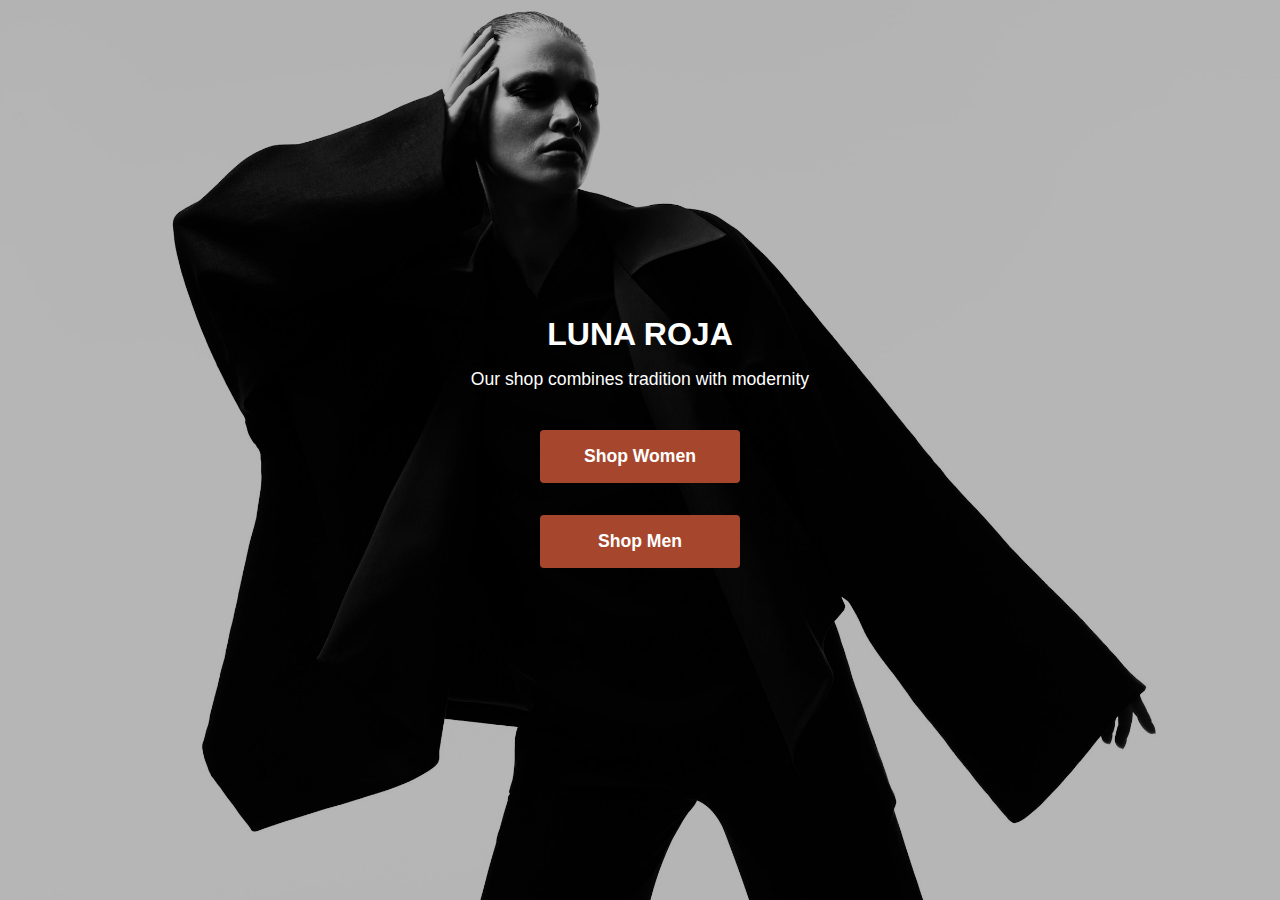
<file: Q1/index.html>
<html>
  <head>
    <meta charset="UTF-8" />
    <meta name="viewport" content="width=device-width, initial-scale=1.0" />
    <title>Luna Roja</title>
    <meta
      name="description"
      content="Our shop combines tradition with modernity"
    />
    <link rel="stylesheet" href="./styles.css" />
    <script src="script.js" defer></script>
  </head>
  <body>
    <section class="hero">
      <div class="hero-overlay"></div>
      <div class="hero-text">
        <h1>LUNA ROJA</h1>
        <p>Our shop combines tradition with modernity</p>
        <button data-cta="Shop Women">Shop Women</button>
        <button data-cta="Shop Men">Shop Men</button>
      </div>
    </section>
  </body>
</html>
</file>
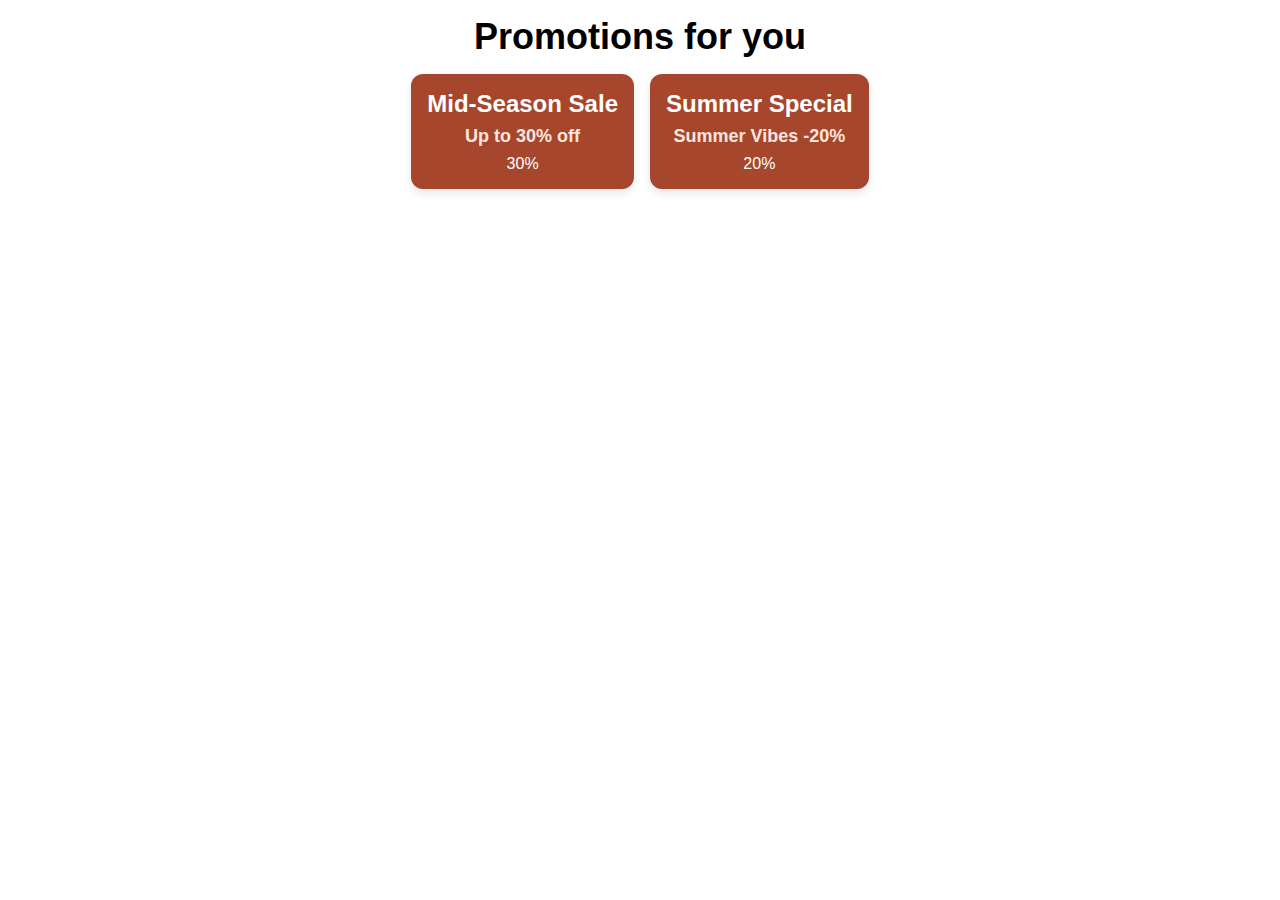
<file: Q2/index.html>
<html data-region="EU">
  <head>
    <link rel="stylesheet" href="./styles.css" />
    <link rel="stylesheet" href="../variables.css" />
    <script src="script.js" defer></script>
  </head>
  <body>
    <h1>Promotions for you</h1>
    <div id="promotions-container"></div>
  </body>
</html>
</file>
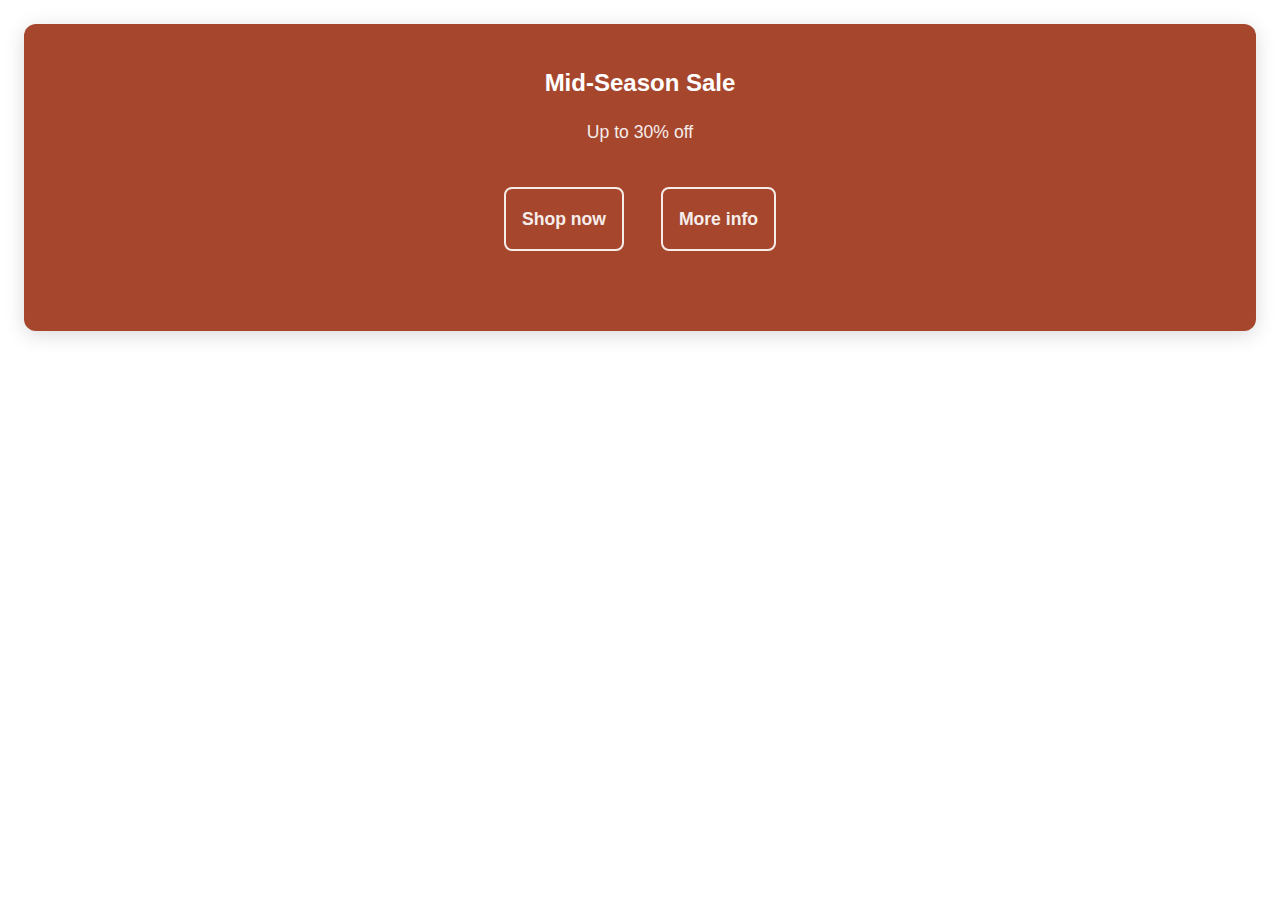
<file: Q3/index.html>
<html data-country="IT">
  <head>
    <meta charset="UTF-8" />
    <meta name="viewport" content="width=device-width, initial-scale=1.0" />
    <link rel="stylesheet" href="./styles.css" />
    <link rel="stylesheet" href="../variables.css" />
    <script type="module" src="./scripts/index.js"></script>
  </head>
  <body>
    <div id="banner-container"></div>
  </body>
</html>
</file>
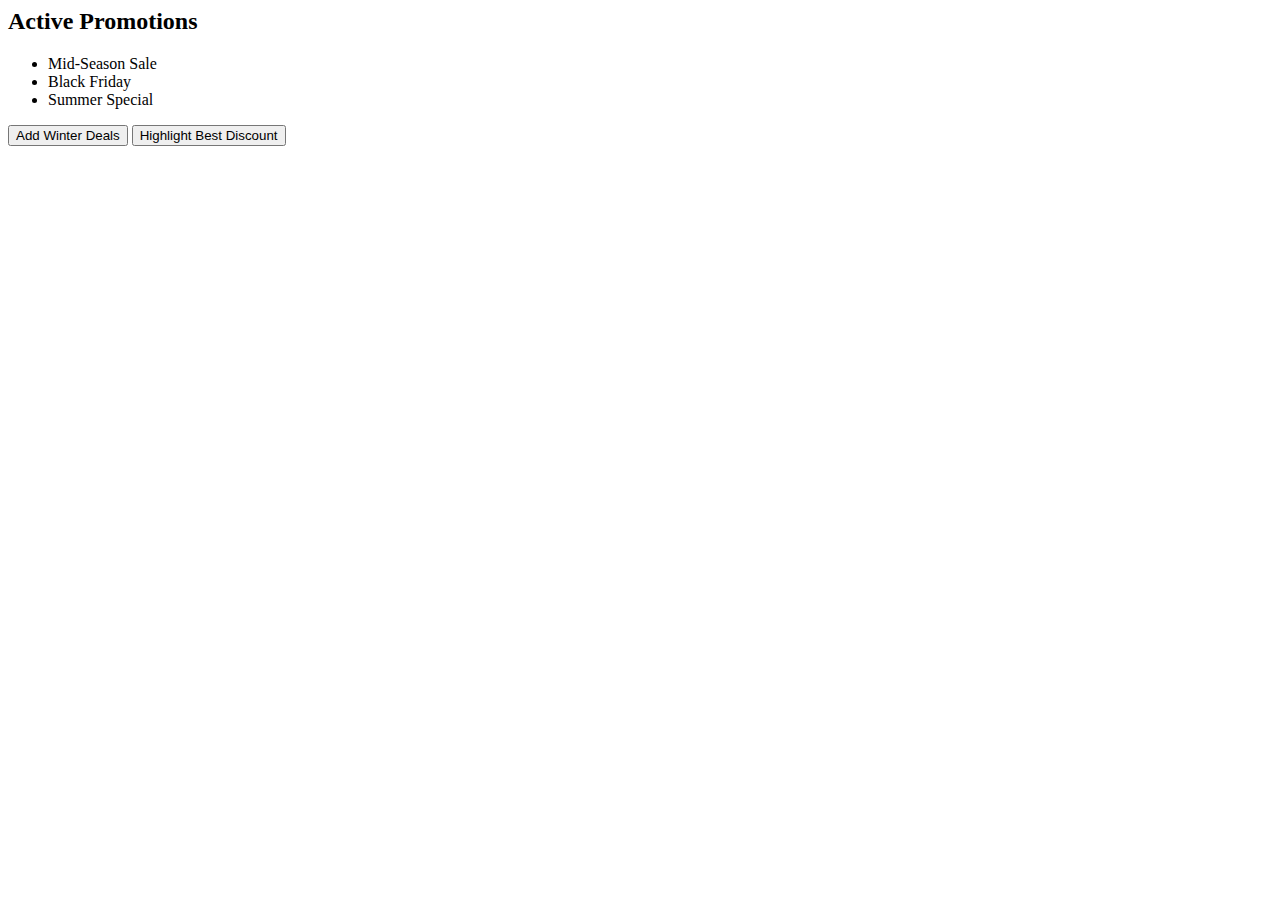
<file: Q4/index.html>
<html>
  <head>
    <meta charset="UTF-8" />
    <meta name="viewport" content="width=device-width, initial-scale=1.0" />
    <link rel="stylesheet" href="./styles.css" />
    <script type="module" src="./scripts/index.js"></script>
  </head>
  <body>
    <section>
      <div id="promo-container">
        <h2>Active Promotions</h2>
        <ul id="promotions">
          <li data-discount="30">Mid-Season Sale</li>
          <li data-discount="50">Black Friday</li>
          <li data-discount="20">Summer Special</li>
        </ul>
        <button id="add">Add Winter Deals</button>
        <button id="highlight">Highlight Best Discount</button>
      </div>
    </section>
  </body>
</html>
</file>
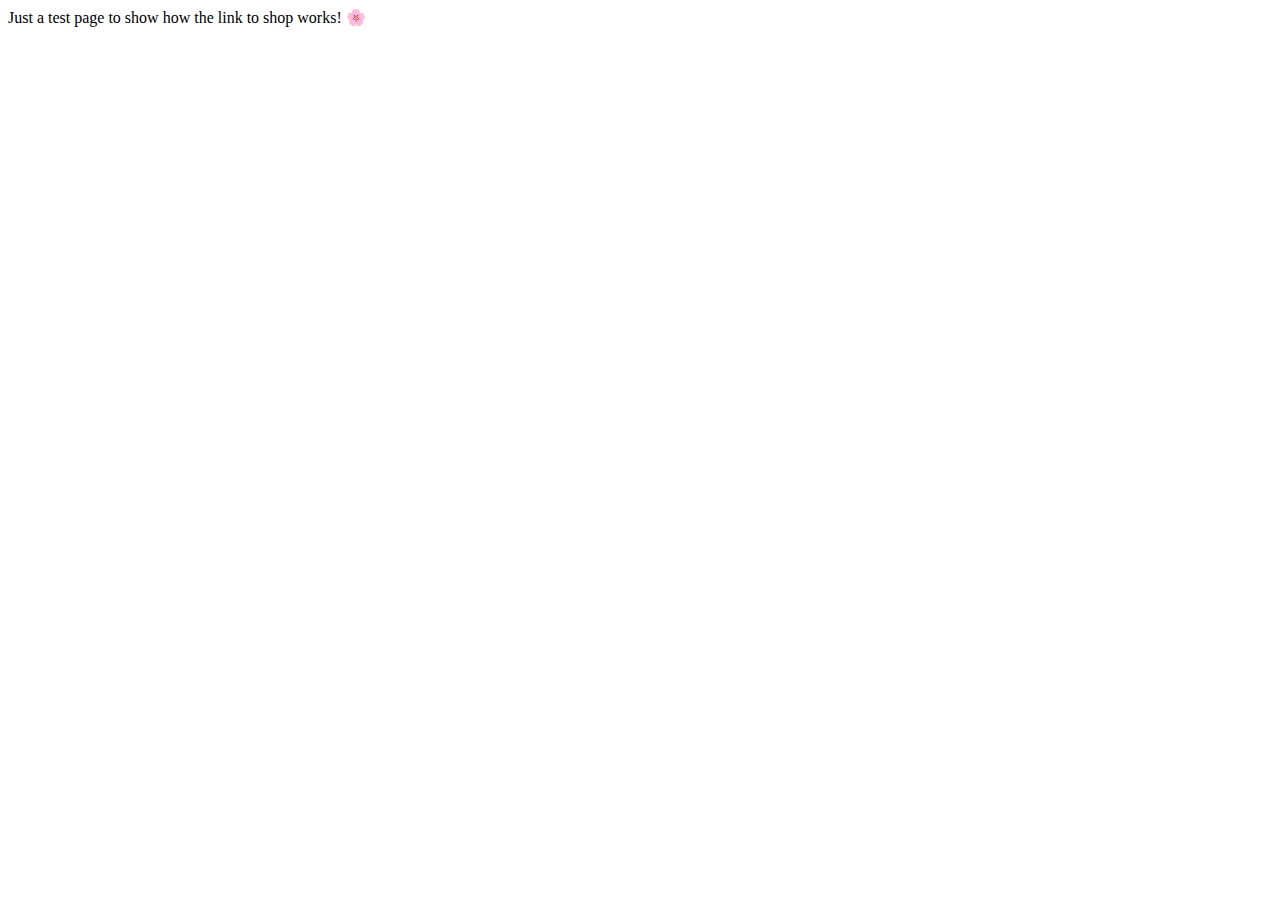
<file: Q3/it/sale.html>
<html>
  <head>
    <meta charset="UTF-8" />
    <meta name="viewport" content="width=device-width, initial-scale=1.0" />
  </head>
  <body>
    <p>Just a test page to show how the link to shop works! 🌸</p>
  </body>
</html>
</file>
<file: Q1/styles.css>
:root {
  --color-primary: #a6472d;
  --color-secondary: #d5461e;
  --color-text: white;
  --color-overlay:rgba(0, 0, 0, 0.288);

  --font-size-title: 2rem;
  --font-size-text: 1.1rem;

  --spacing-small: 16px;
  --spacing-medium: 24px;
  --spacing-large: 40px;

  --radius-small: 4px;
  
  --font-weight-semibold: 600;
}

* {
    margin: 0;
    padding: 0;
    box-sizing: border-box;
  }

  body,
  html {
    height: 100%;
    font-family: Arial, sans-serif;
  }

  .hero {
    width: 100%;
    height: 100vh;
    background: url("./assets/malicki-m-beser.jpg")
      center/cover no-repeat;
    display: flex;
    justify-content: center;
    align-items: center;
  }

  .hero-overlay {
    position: absolute;
    top: 0;
    left: 0;
    width: 100%;
    height: 100%;
    background-color: var(--color-overlay);
    z-index: 1;
  }


  .hero-text {
    position: relative; 
    z-index: 2;
    color: var(--color-text);
    text-align: center;
    max-width: 500px;
    padding: var(--spacing-large);
  }
  .hero-text h1 {
    font-size: var(--font-size-title);
    margin-bottom: var(--spacing-small);
  }

  .hero-text p {
    font-size: var(--font-size-text);
    margin-bottom: var(--spacing-medium);
  }

  .hero-text button {
    margin: var(--spacing-small);
    padding: var(--spacing-small) var(--spacing-medium);
    border: none;
    border-radius: var(--radius-small);
    background-color: var(--color-primary);
    color: var(--color-text);
    font-size: var(--font-size-text);
    font-weight: var(--font-weight-semibold);
    min-width: 200px;
    cursor: pointer;
  }

  .hero-text button:hover {
  background-color: var(--color-secondary);
  transform: scale(1.03);
  opacity: 0.95;
}

  @media (max-width: 767px) {
    .hero {
      align-items: flex-end;
      padding-bottom: var(--spacing-large);
      
    }
  }
</file>
<file: Q2/styles.css>
* {
  margin: 0;
  padding: 0;
  box-sizing: border-box;
  font-family: Arial, sans-serif;
}

h1 {
  margin-top: var(--card-margin);
  font-size: var(--font-size-h1);
  text-align: center;
}

h2 {
  font-size: var(--font-size-h2);
}

#promotions-container {
  padding: var(--card-padding);
  display: flex;
  justify-content: center;
  flex-wrap: wrap;
  gap: var(--card-margin);
}

.promotion-card {
  text-align: center;
  background-color: var(--color-primary);
  color: var(--color-text);
  padding: var(--card-padding);
  border-radius: var(--card-radius);
  box-shadow: var(--card-shadow);
  cursor: pointer;
  transition: background-color 0.2s, transform 0.2s;
}

.promotion-card h2 {
  font-size: var(--font-size-card-h2);
  margin-bottom: var(--card-gap);
}

.promotion-card h3 {
  color: var(--color-text-secondary);
  font-size: var(--font-size-card-h3);
  margin-bottom: var(--card-gap);
}

.promotion-card:hover {
  background-color: var(--color-secondary);
}
</file>
<file: variables.css>
:root {
  --color-primary: #a6472d;
  --color-secondary: #d5461e;
  --color-text: #fff;
  --color-text-secondary: #ffe5de;
  --color-overlay: rgba(0, 0, 0, 0.288);

  --spacing-small: 1rem;  
  --spacing-medium: 1.5rem; 
  --spacing-large: 2.5rem; 
  --card-padding: var(--spacing-small);
  --card-margin: var(--spacing-small);
  --card-gap: 0.5rem;


  --radius-small: 0.25rem; 
  --card-radius: 0.75rem; 


  --card-shadow: 0 0.25rem 0.5rem rgba(0, 0, 0, 0.1);


  --font-size-h1: 2.25rem;
  --font-size-h2: 1.875rem;
  --font-size-card-h2: 1.5rem;
  --font-size-card-h3: 1.125rem;
  --font-size-title: 2rem;
  --font-size-text: 1.1rem;

  --font-weight-semibold: 600;
}
</file>
<file: Q3/styles.css>
* {
  margin: 0;
  padding: 0;
  box-sizing: border-box;
}

body {
  font-family: Arial, sans-serif;
  line-height: 1.6;
}
#promo-banner {
  background: var(--color-primary);
  color: var(--color-text);
  padding: var(--spacing-large);
  margin: var(--spacing-medium);
  border-radius: var(--card-radius);
  text-align: center;
  box-shadow: 0 4px 20px rgba(0, 0, 0, 0.15);
}
#promo-banner h3 {
  font-size: var(--font-size-card-h2);
  margin-bottom: var(--spacing-small);
  font-weight: 600;
}
#promo-banner p {
  font-size: var(--font-size-text);
  margin-bottom: var(--spacing-medium);
  opacity: 0.9;
}
#promo-banner a {
  display: inline-block;
  margin: var(--spacing-small);
  padding: var(--spacing-small);
  border-radius: 8px;
  text-decoration: none;
  font-weight: 600;
  transition: all 0.3s ease;
  border: 2px solid transparent;
  border-color: var(--color-text);
  color: var(--color-text);
}
.overlay {
  position: fixed;
  top: 0;
  left: 0;
  width: 100%;
  height: 100%;
  background-color: var(--color-overlay);
  display: flex;
  justify-content: center;
  align-items: center;
  z-index: 3;
}

.popup {
  background-color: #fff;
  padding: 20px;
  border-radius: var(--card-radius);
  text-align: center;
  max-width: 400px;
  margin: var(--spacing-medium);
  box-shadow: 0 10px 40px rgba(0, 0, 0, 0.2);
}
</file>
<file: Q4/styles.css>
.highlight {
    background-color: yellow;
  }
</file>
